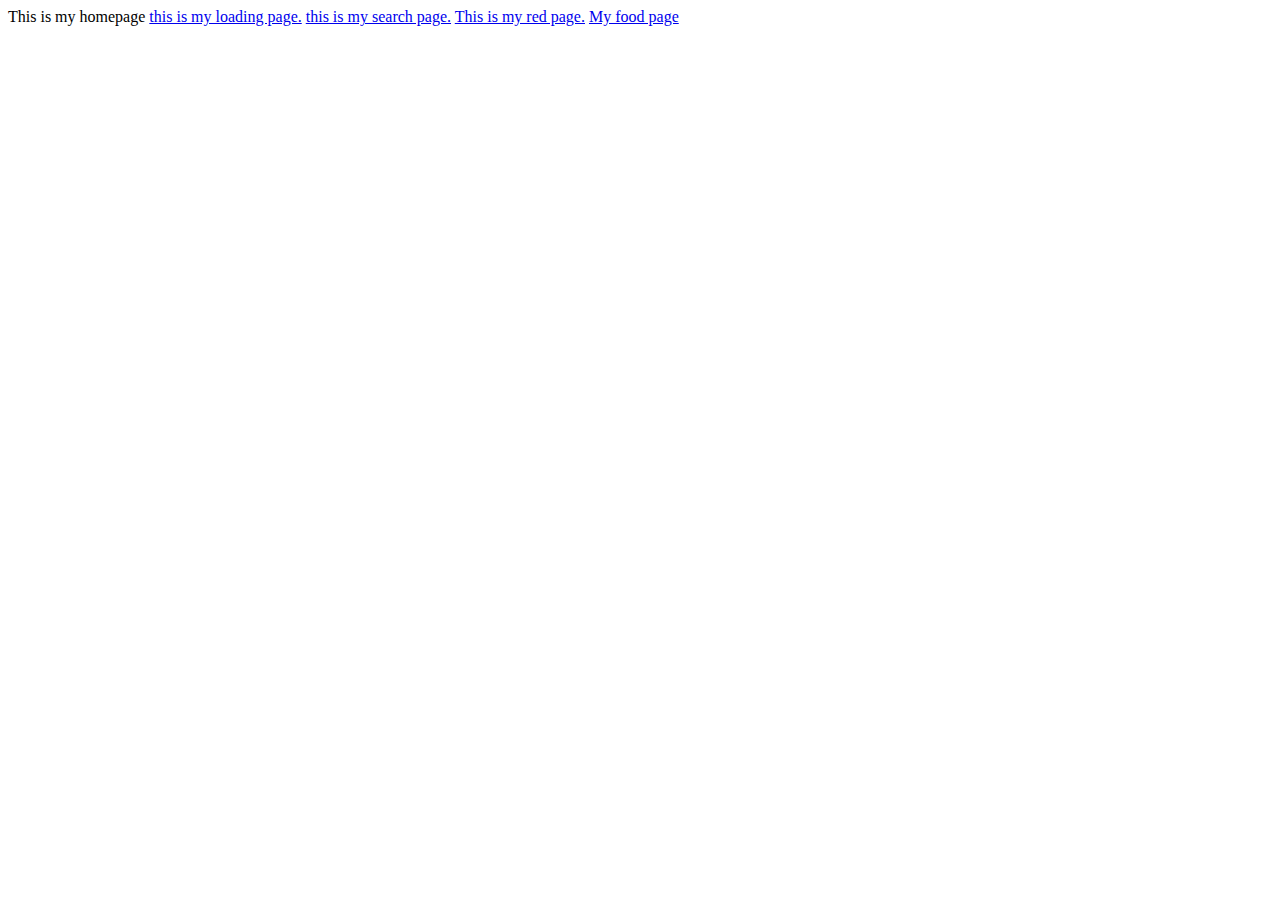
<file: index.html>
<!DOCTYPE html>
<html lang="en">
<head>
    <meta charset="UTF-8">
    <meta name="viewport" content="width=device-width, initial-scale=1.0">
    <title>Home Page</title>
</head>
<body>
    This is my homepage
    <a href="loading.html">this is my loading page.</a>
    <a href="search.html">this is my search page.</a>
    <a href="red.html">This is my red page.</a>
    <a href="expanding.html">My food page</a>
</body>
</html>
</file>
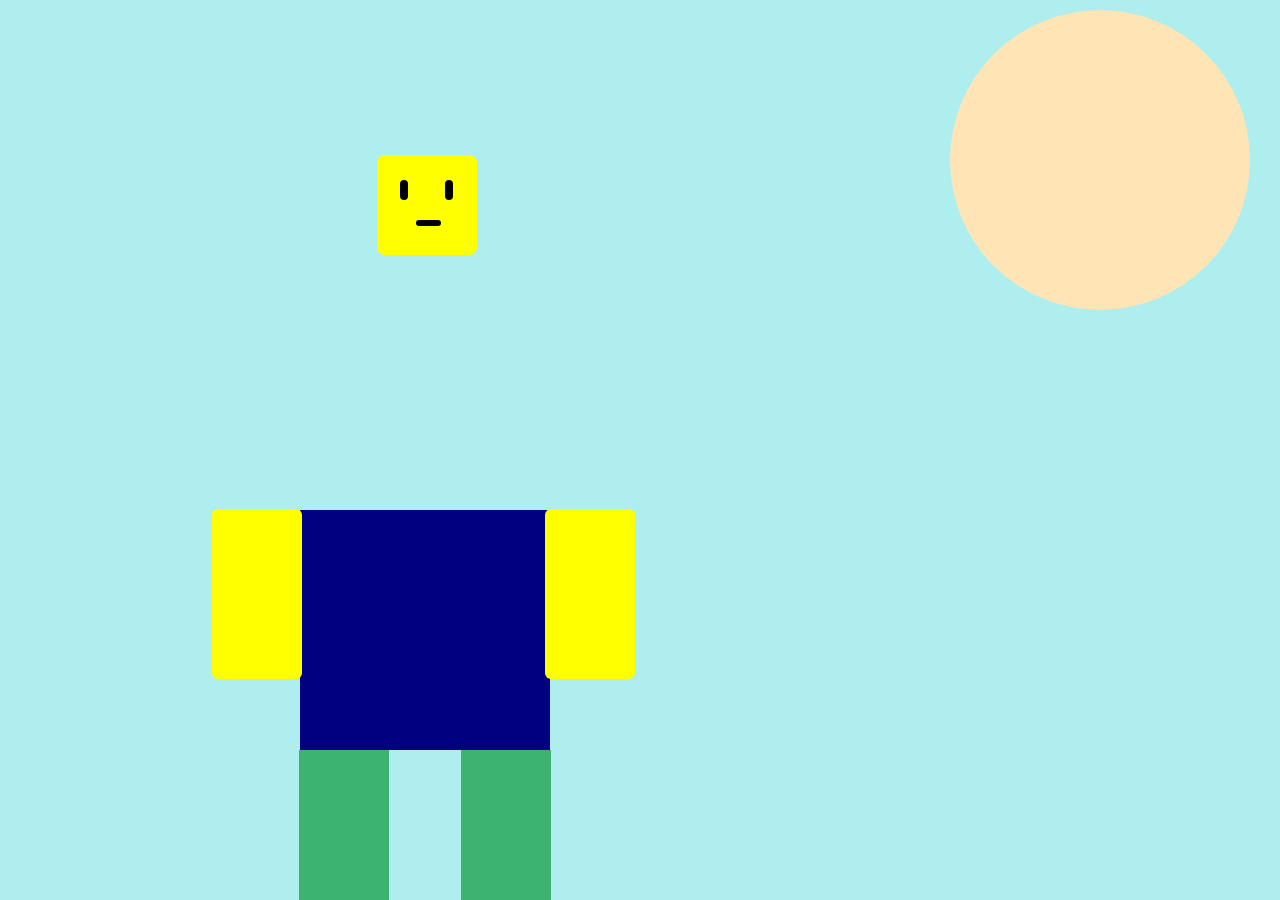
<file: art.html>
<!DOCTYPE html>
<html lang="en">
<head>
    <meta charset="UTF-8">
    <meta name="viewport" content="width=device-width, initial-scale=1.0">
    <title>CSS Art</title>
    <link rel="stylesheet" href="style/art.css">
</head>
<body>
    <div class="sun"></div>
    <div class="noobbody"></div>
    <div class="leftLeg"></div>
    <div class="rightLeg"></div>
    <div class="rightArm"></div>
    <div class="leftArm"></div>
    <div class="face"></div>
    <div class="leftEye"></div>
    <div class="rightEye"></div>
    <div class="lip"></div>
</body>
</html>
</file>
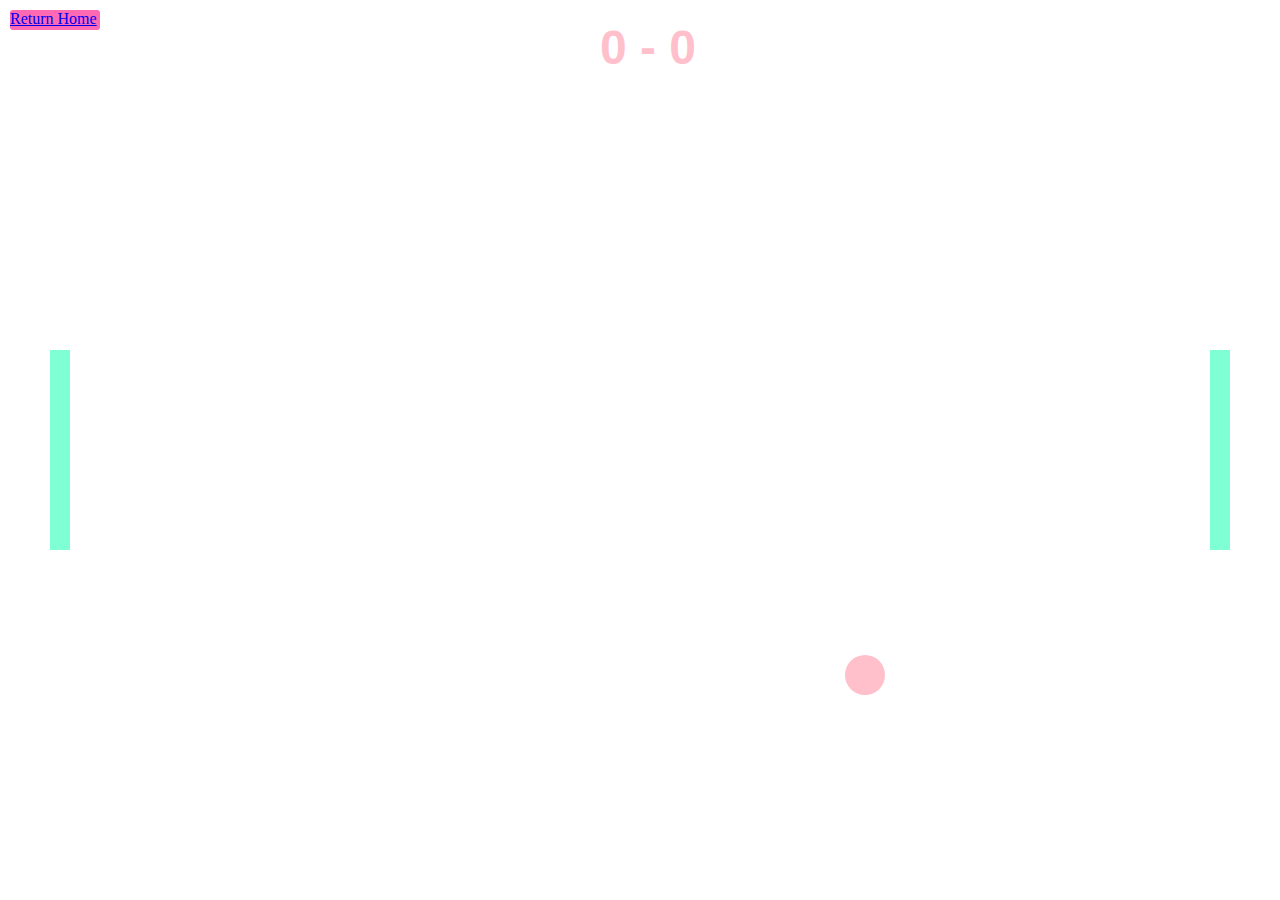
<file: ball.html>
<!DOCTYPE html>
<html lang="en">
<head>
    <meta charset="UTF-8">
    <meta name="viewport" content="width=device-width, initial-scale=1.0">
    <title>Ball</title>
    <link rel="stylesheet" href="style/ball.css">
</head>
<body>
      <div class="home">
            <a href="index.html">Return Home</a>
        </div>
        <script src="script/ball.js"></script>
</body>
</html>
</file>
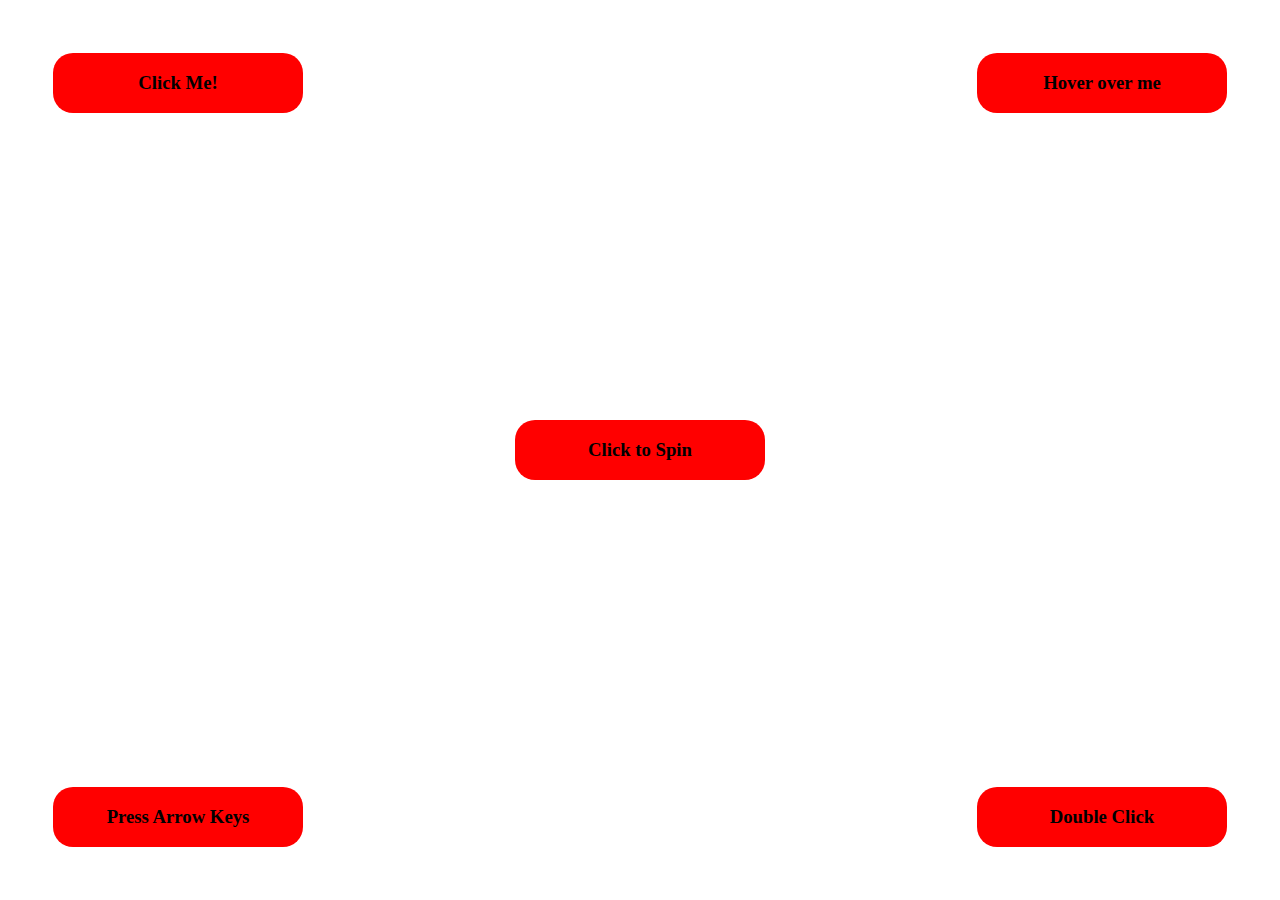
<file: event.html>
<!DOCTYPE html>
<html lang="en">
<head>
    <meta charset="UTF-8">
    <meta name="viewport" content="width=device-width, initial-scale=1.0">
    <title>Event</title>
    <link rel="stylesheet" href="style/event.css">
</head>
<body>
    <div class="rectangle click">
        <h3>Click Me!</h3>
    </div>
    <div class="rectangle move">
        <h3>Press Arrow Keys</h3>
    </div>
    <div class="rectangle spin">
        <h3>Click to Spin</h3>
    </div>
    <div class="rectangle hover">
        <h3>Hover over me</h3>
    </div>
    <div class="rectangle dblclick">
        <h3>Double Click</h3>
    </div>
    <script src="script/event.js"></script>
</body>
</html>
</file>
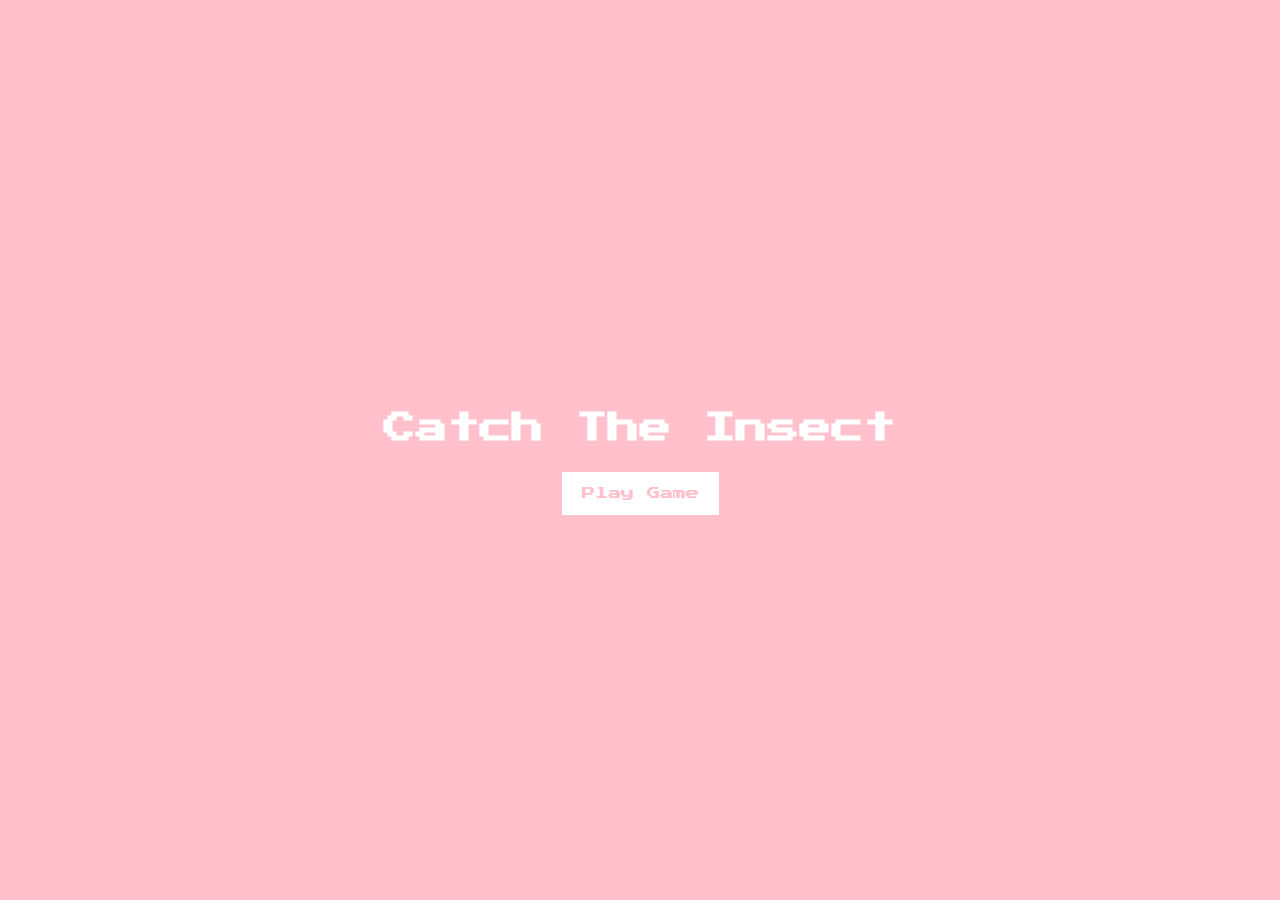
<file: insect.html>
<!DOCTYPE html>
<html lang="en">
<head>
    <meta charset="UTF-8">
    <meta name="viewport" content="width=device-width, initial-scale=1.0">
    <title>Insect Game</title>
    <link rel="stylesheet" href="style/insect.css">
</head>
<body>
    <div class="screen">
        <h1>Catch The Insect</h1>
        <button class="btn" id="start-btn">Play Game</button>
    </div>

    
    <script scr="script/insect.js"></script>
</body>
</html>
</file>
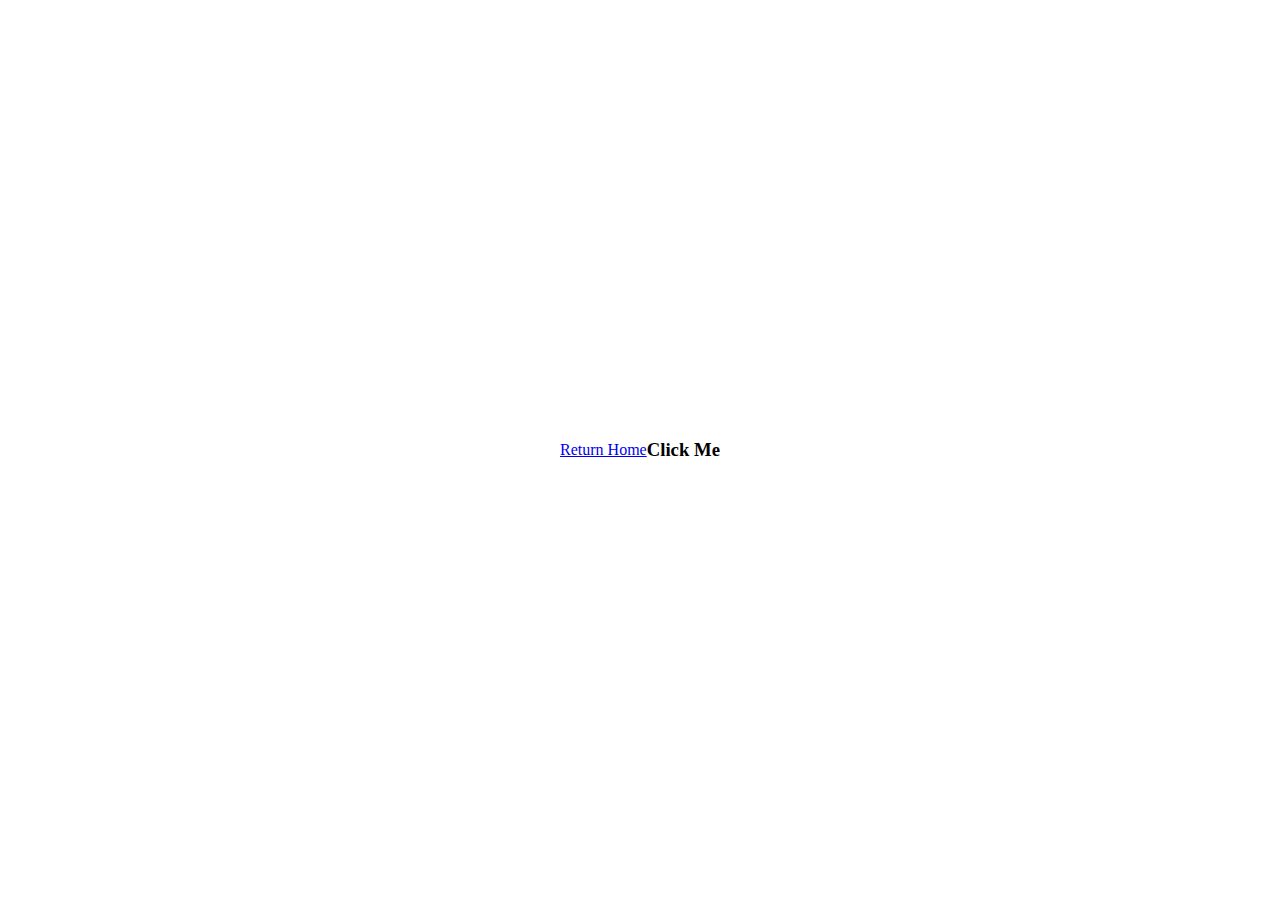
<file: interact.html>
<!DOCTYPE html>
<html lang="en">

    <head>
        <meta charset="UTF-8">
        <meta name="viewport" content="width=device-width, initial-scale=1.0">
        <title>Interactive Page</title>
        <link rel="stylesheet" href="style/interact.css">
    </head>

    <body>
        <div class="home">
            <a href="index.html">Return Home</a>
        </div>

        <section class="bg"></section>
        <div class="rectangle click">
            <h3>Click Me</h3>
        </div>
        <script src="script/interact.js"></script>
    </body>

</html>
</file>
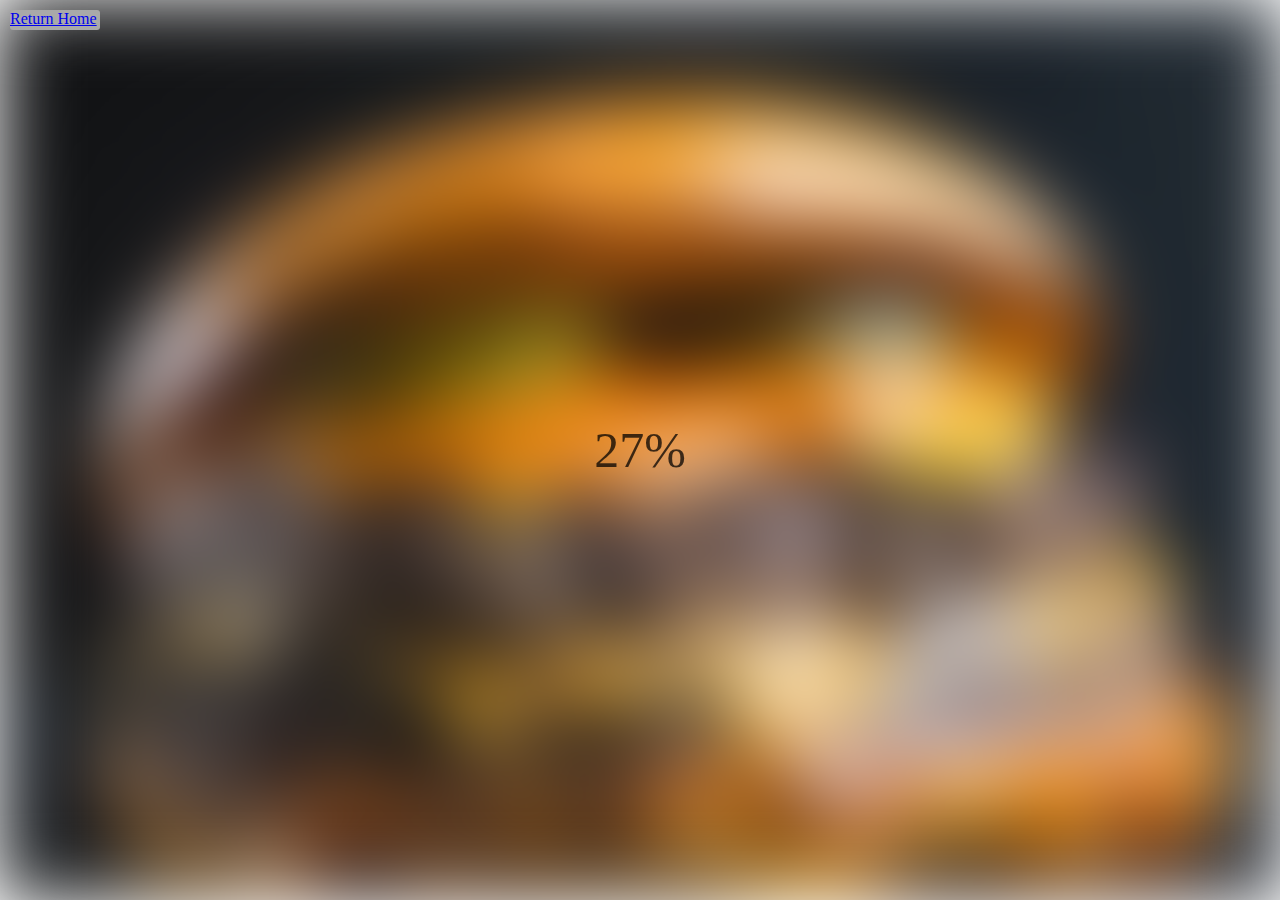
<file: loading.html>
<!DOCTYPE html>
<html lang="en">

    <head>
        <meta charset="UTF-8">
        <meta name="viewport" content="width=device-width, initial-scale=1.0">
        <title>Loading</title>
        <link rel="stylesheet" href="style/loading.css">
    </head>

    <body>
        <div class="home">
            <a href="index.html">Return Home</a>
        </div>

        <section class="bg"></section>
        <div class="loading-text">0%</div>
        <script src="script/loading.js"></script>
    </body>

</html>
</file>
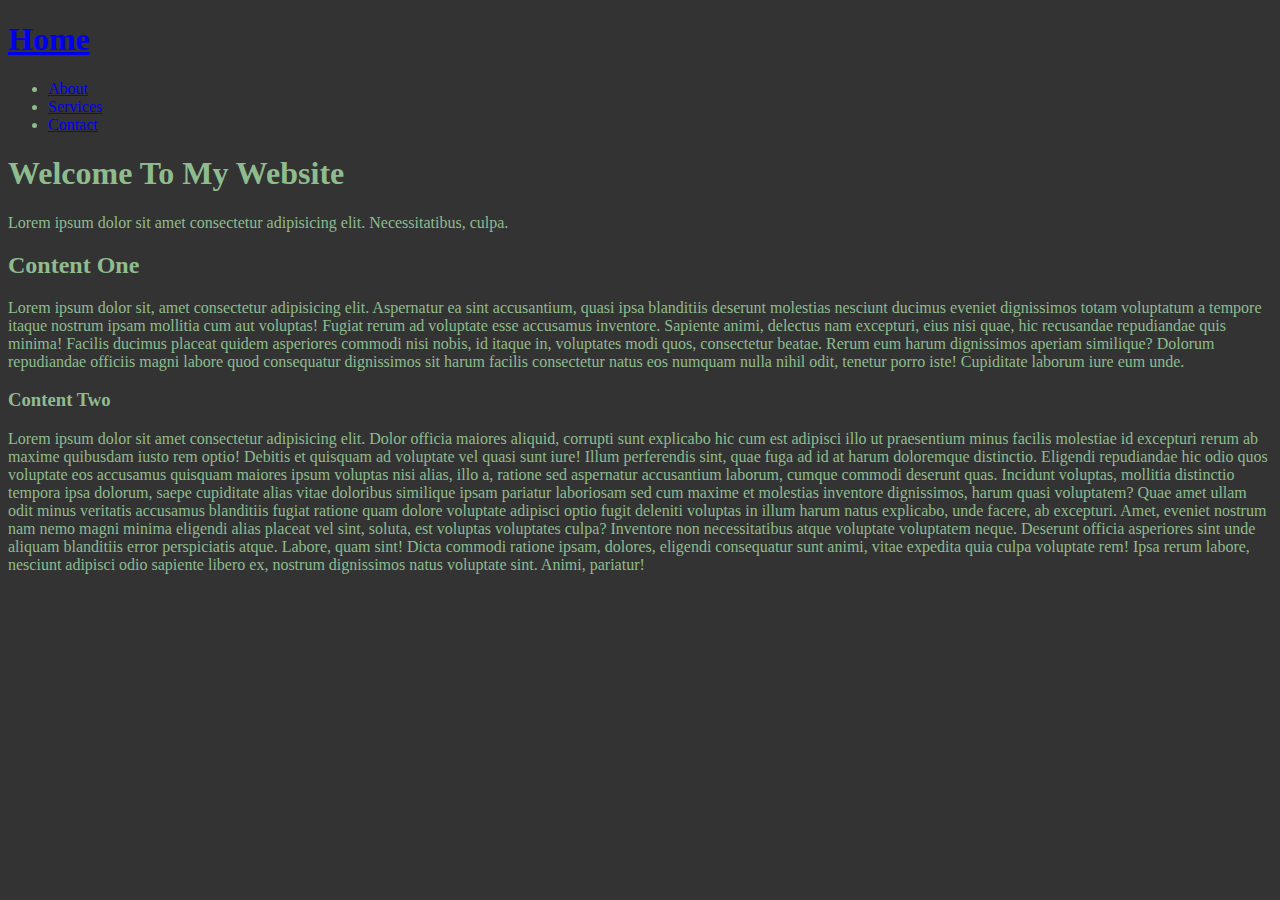
<file: nav.html>
<!DOCTYPE html>
<html lang="en">

    <head>
        <meta charset="UTF-8">
        <meta name="viewport" content="width=device-width, initial-scale=1.0">
        <title>Nav Page</title>
        <link rel="stylesheet" href="style/nav.css">
    </head>

    <body>
        <nav class="nav">
            <div class="container">
                <h1 class="logo">
                    <a href="index.html">Home</a>
                </h1>
                <ul>
                    <li>
                        <a class="current" href="nav.html">About</a>
                    </li>
                    <li>
                        <a href="#">Services</a>
                    </li>
                    <li>
                        <a href="#">Contact</a>
                    </li>
                </ul>
            </div>
        </nav>

        <div class="hero">
            <div class="container">
                <h1>Welcome To My Website</h1>
                <p> Lorem ipsum dolor sit amet consectetur adipisicing elit. Necessitatibus, culpa.</p>
            </div>
        </div>

        <section class="container content">
            <h2>Content One</h2>
            <p>Lorem ipsum dolor sit, amet consectetur adipisicing elit. Aspernatur ea sint accusantium, quasi ipsa blanditiis deserunt molestias nesciunt ducimus eveniet dignissimos totam voluptatum a tempore itaque nostrum ipsam mollitia cum aut voluptas! Fugiat rerum ad voluptate esse accusamus inventore. Sapiente animi, delectus nam excepturi, eius nisi quae, hic recusandae repudiandae quis minima! Facilis ducimus placeat quidem asperiores commodi nisi nobis, id itaque in, voluptates modi quos, consectetur beatae. Rerum eum harum dignissimos aperiam similique? Dolorum repudiandae officiis magni labore quod consequatur dignissimos sit harum facilis consectetur natus eos numquam nulla nihil odit, tenetur porro iste! Cupiditate laborum iure eum unde.</p>

            <h3>Content Two</h3>
            <p>Lorem ipsum dolor sit amet consectetur adipisicing elit. Dolor officia maiores aliquid, corrupti sunt explicabo hic cum est adipisci illo ut praesentium minus facilis molestiae id excepturi rerum ab maxime quibusdam iusto rem optio! Debitis et quisquam ad voluptate vel quasi sunt iure! Illum perferendis sint, quae fuga ad id at harum doloremque distinctio. Eligendi repudiandae hic odio quos voluptate eos accusamus quisquam maiores ipsum voluptas nisi alias, illo a, ratione sed aspernatur accusantium laborum, cumque commodi deserunt quas. Incidunt voluptas, mollitia distinctio tempora ipsa dolorum, saepe cupiditate alias vitae doloribus similique ipsam pariatur laboriosam sed cum maxime et molestias inventore dignissimos, harum quasi voluptatem? Quae amet ullam odit minus veritatis accusamus blanditiis fugiat ratione quam dolore voluptate adipisci optio fugit deleniti voluptas in illum harum natus explicabo, unde facere, ab excepturi. Amet, eveniet nostrum nam nemo magni minima eligendi alias placeat vel sint, soluta, est voluptas voluptates culpa? Inventore non necessitatibus atque voluptate voluptatem neque. Deserunt officia asperiores sint unde aliquam blanditiis error perspiciatis atque. Labore, quam sint! Dicta commodi ratione ipsam, dolores, eligendi consequatur sunt animi, vitae expedita quia culpa voluptate rem! Ipsa rerum labore, nesciunt adipisci odio sapiente libero ex, nostrum dignissimos natus voluptate sint. Animi, pariatur!</p>

        </section>
        <script src="script/nav.js"></script>
    </body>

</html>
</file>
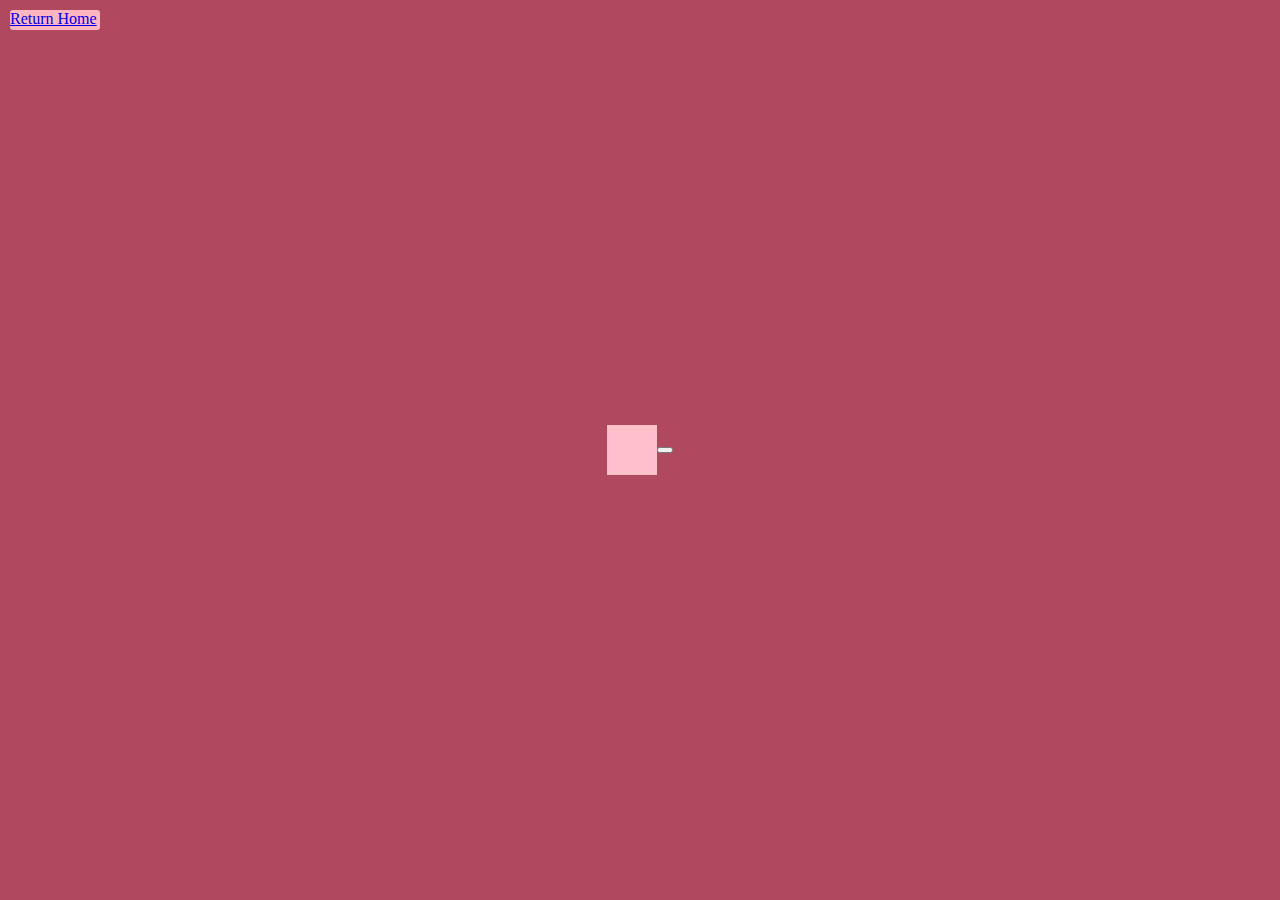
<file: red.html>
<!DOCTYPE html>
<html lang="en">

    <head>
        <meta charset="UTF-8">
        <meta name="viewport" content="width=device-width, initial-scale=1.0">
        <title>RED</title>
        <link rel="stylesheet" href="style/red.css">
    </head>

    <body>
        <div class="home">
            <a href="index.html">Return Home</a>
        </div>

        <div class="box"></div>
        <script src="script/red.js"></script>
        <button class="red">
        </button>
    </body>

</html>
</file>
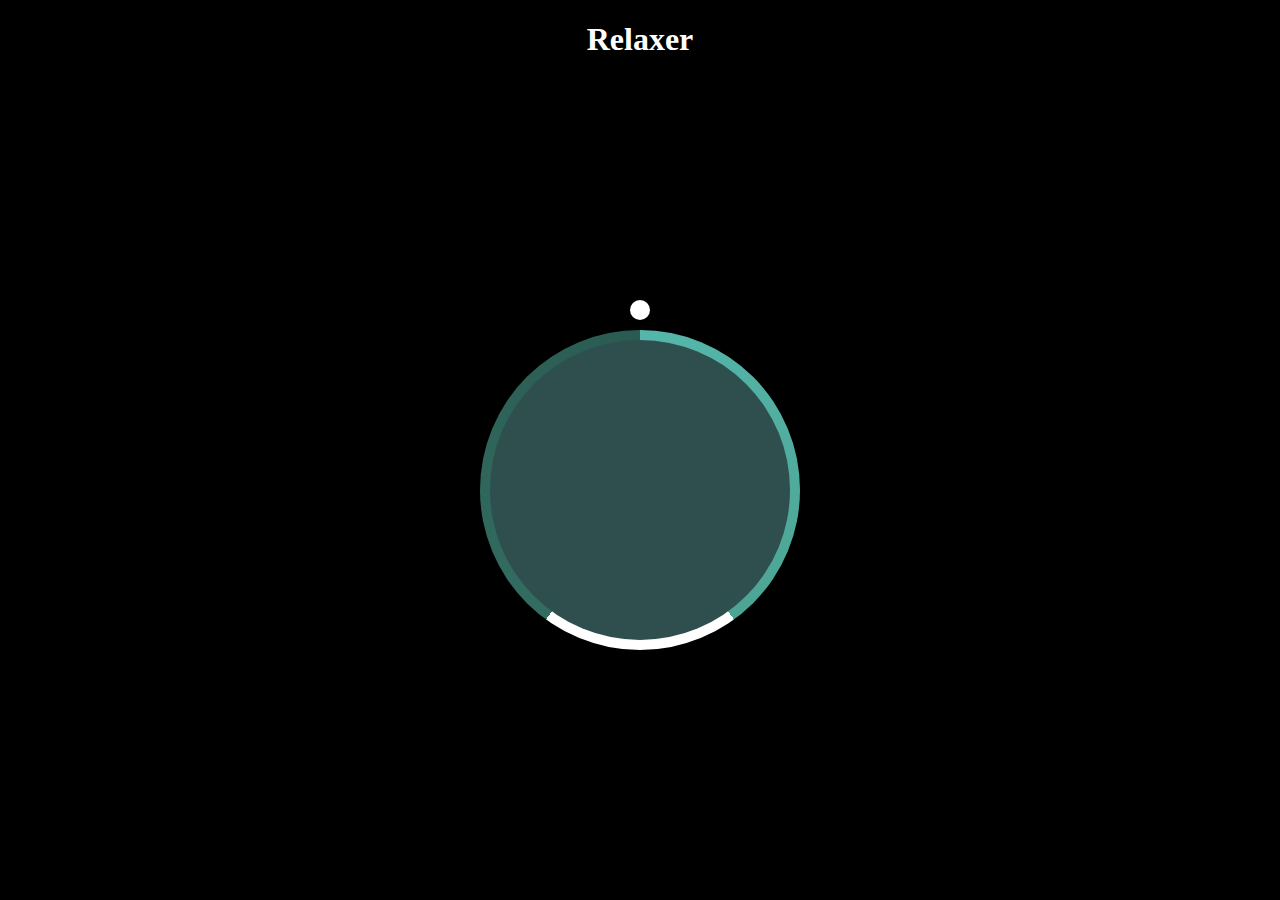
<file: relaxer.html>
<!DOCTYPE html>
<html lang="en">
<head>
    <meta charset="UTF-8">
    <meta name="viewport" content="width=device-width, initial-scale=1.0">
    <title>Relaxer</title>
    <link rel="stylesheet" href="style/relaxer.css">
</head>
<body>

    <h1>Relaxer</h1>
    <div class="container" id="container">
        <div class="circle"></div>

        <p class="text" id ="text"></p>

        <div class="pointer-container">
            <span class="pointer"></span>
        </div>
         <div class="gradient-circle"></div>
    </div>

    <script src="script/relaxer.js"></script>
</body>
</html>
</file>
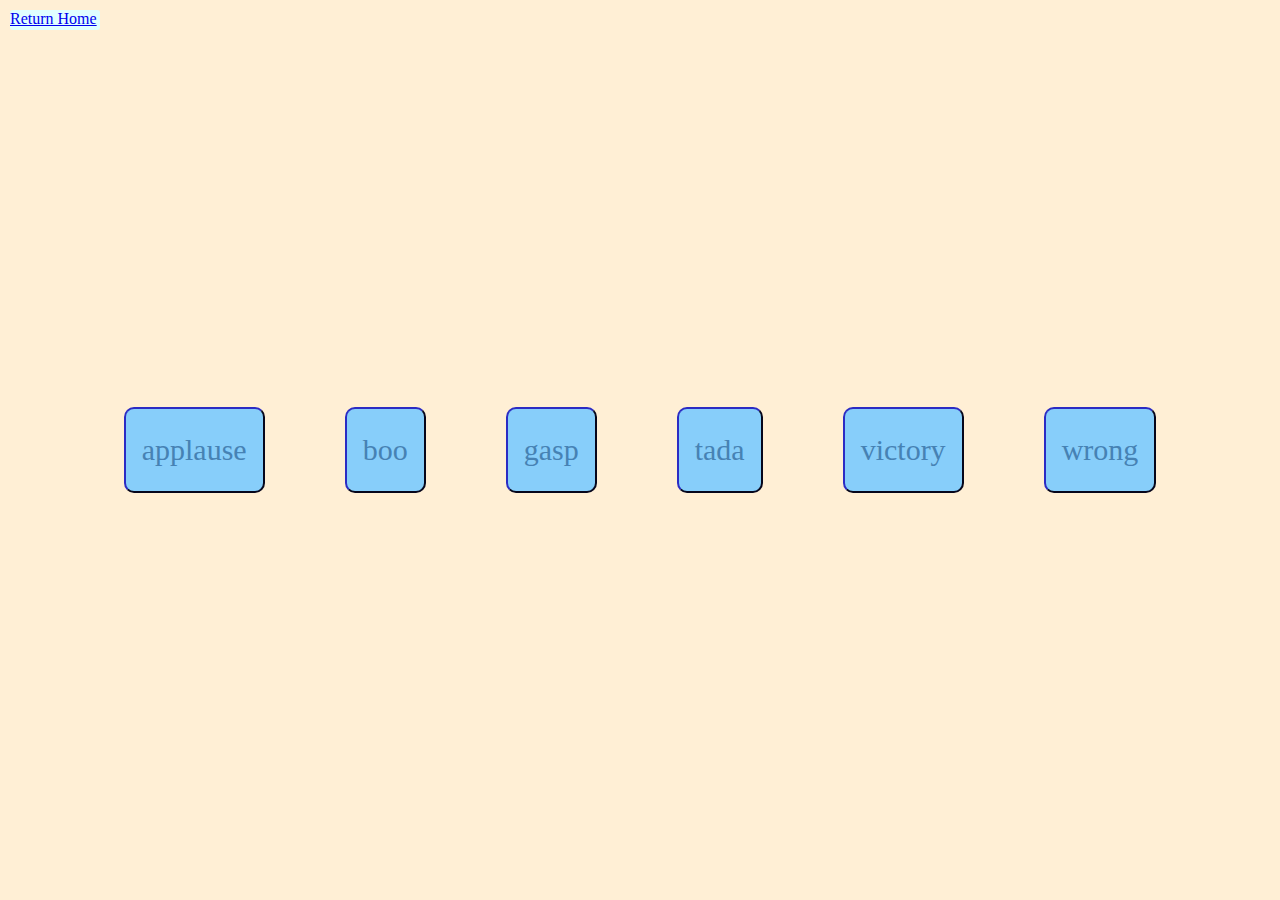
<file: sound.html>
<!DOCTYPE html>
<html lang="en">

    <head>
        <meta charset="UTF-8">
        <meta name="viewport" content="width=device-width, initial-scale=1.0">
        <title>Sound</title>
        <link rel="stylesheet" href="style/sound.css">
    </head>

    <body>
        <div class="home">
            <a href="index.html">Return Home</a>
        </div>

        <audio src="sounds/applause.mp3" class="applause"></audio>
        <audio src="sounds/boo.mp3" class="boo"></audio>
        <audio src="sounds/gasp.mp3" class="gasp"></audio>
        <audio src="sounds/tada.mp3" class="tada"></audio>
        <audio src="sounds/victory.mp3" class="victory"></audio>
        <audio src="sounds/wrong.mp3" class="wrong"></audio>
        <div class="buttons"></div>
        <script src="script/sound.js"></script>

        <body>

        </html>
</file>
<file: style/art.css>
* {
    box-sizing: border-box;
}

body {
    background: paleturquoise;
    display: flex;
    height: 100vh;
    align-items: center;
    justify-content: center;
    margin: 0;
}

.sun {
    position: absolute;
    display: flex;
    align-items: center;
    justify-content: center;
    height: 300px;
    width: 300px;
    background: moccasin;
    border-radius: 300px;
    right: 30px;
    top:10px;
}

.noobbody {
    position: absolute;
    display: flex;
    align-items: center;
    justify-content: center;
    height: 240px;
    width: 250px;
    background: navy;
    bottom: 150px;
    left: 300px;
}

.leftLeg {
    position: absolute;
    display: flex;
    align-items: center;
    justify-content: center;
    height: 150px;
    width: 90px;
    background: MediumSeaGreen;
    left: 299px;
    bottom: 0px;
}

.rightLeg {
    position: absolute;
    display: flex;
    align-items: center;
    justify-content: center;
    height: 150px;
    width: 90px;
    background: MediumSeaGreen;
    left: 461px;
    bottom: 0px;
}

.rightArm {
    position: absolute;
    display: flex;
    align-items: center;
    justify-content: center;
    height: 170px;
    width: 90px;
    background: yellow;
    left: 545px;
    bottom: 221px;
    border-radius: 6px;
}

.leftArm {
    position: absolute;
    display: flex;
    align-items: center;
    justify-content: center;
    height: 170px;
    width: 90px;
    background: yellow;
    left: 212px;
    bottom: 221px;
    border-radius: 6px;
}

.face {
    position: absolute;
    display: flex;
    align-items: center;
    justify-content: center;
    height: 100px;
    width: 100px;
    background: yellow;
    left: 377px;
    top: 155px;
    border-radius: 8px;
}

.leftEye {
    position: absolute;
    display: flex;
    align-items: center;
    justify-content: center;
    height: 20px;
    width: 8px;
    background: black;
    border-radius: 8px;
    left: 400px;
    top: 180px;
}

.rightEye {
    position: absolute;
    display: flex;
    align-items: center;
    justify-content: center;
    height: 20px;
    width: 8px;
    background: black;
    border-radius: 8px;
    left: 445px;
    top: 180px;
}

.lip {
    position: absolute;
    display: flex;
    align-items: center;
    justify-content: center;
    height: 6px;
    width: 25px;
    background: black;
    border-radius: 8px;
    top: 220px;
    left: 416px;
}
</file>
<file: style/ball.css>
.home {
    width: 90px;
    height: 20px;
    background: hotpink;
    position: absolute;
    top: 10px;
    left: 10px;
    border-radius: 3px;
}
</file>
<file: style/event.css>
* {
    box-sizing: border-box;
}


body {
    display: flex;
    height: 100vh;
    align-items: center;
    justify-content: center;
    margin: 0;
}


.rectangle {
    height: 60px;
    width: 250px;
    background: red;
    margin: 3px;
    border-radius: 20px;
    display: flex;
    justify-content: center;
    align-items: center;
}

.hover {
    position: absolute;
    top: 50px;
    right: 50px;
}

.move {
    position: absolute;
    bottom: 50px;
    left: 50px
}

.dblclick {
    position: absolute;
    bottom: 50px;
    right: 50px;
}

.click {
    position: absolute;
    top: 50px;
    left: 50px;
}



.start {
    animation: spin 1s linear infinite;
}


@keyframes spin {
    from {
        transform: rotate(0deg);
    }
    to {
        transform: rotate(360deg);
    }
}
</file>
<file: style/insect.css>
@import url('https://fonts.googleapis.com/css2?family=Press+Start+2P&display=swap');

* {
    box-sizing: border-box;
}

body {
    font-family: "Press Start 2P", system-ui;
    background: pink;
    color: #ffffff;
    height: 100vh;
    overflow: hidden;
    margin: 0;
    text-align: center;
}

.screen {
    height: 100vh;
    width: 100vw;
    display: flex;
    align-items: center;
    justify-content: center;
    flex-direction: column;
}

.screen.up {
    margin-top: -100vh;
}

h1 {
    line-height: 1.4;
}

.btn {
    border: 0;
    background: #ffffff;
    color: pink;
    padding: 15px 20px;
    cursor: pointer;
    font-family: "Press Start 2P", system-ui;
}

.btn:hover {
    opacity: 0.9;
}

.insects-list {
    display: flex;
    flex-wrap: wrap;
    justify-content: center;
    list-style-type: none;
    padding: 0px;
}

.insects-list li {
    margin: 10px;
}

.choose-insect-btn {
    background: transparent;
    color: #ffffff;
    border: 2px solid #ffffff;
    cursor: pointer;
    font-family: "Press Start 2P", system-ui;
    width: 150px;
    height: 150px;
}

.choose-insect-btn:hover {
    background: #ffffff;
    color: #516dff;
}

.choose-insect-btn:active {
    background: #ffffff;
    opacity: 0.7;
}

.choose-insect-btn img {
    width: 100px;
    height: 100px;
    object-fit: contain;
}

.game-container {
    position: relative;
}

.time {
    position: absolute;
    top: 20px;
    left: 20px;
}

.score {
    position: absolute;
    top: 20px;
    right: 20px;
}

.message {
    line-height: 1.7;
    background: #000000;
    width: 100%;
    padding: 20px;
    z-index: 100;
    text-align: center;
    position: absolute;
    opacity: 0;
}

.message.visible {
    opacity: 1;
}

.insect {
    width: 100px;
    height: 100px;
}
</file>
<file: style/interact.css>
*{
    box-sizing: border-box;
}

body {
    display: flex;
    height: 100vh;
    align-items: center;
    justify-content: center;
    margin: 0;
}
</file>
<file: style/loading.css>
* {
    box-sizing: border-box;
}

body {
    height: 100vh;
    display: flex;
    align-items: center;
    justify-content: center;
    margin: 0;
}

.loading-text {
    font-size: 50px;
    opacity: 1;
}

.bg {
    width: 100vw;
    height: 100vh;
    background-image: url('bu.avif');
    position: absolute;
    background-repeat: no-repeat;
    background-size: cover;
    background-position: center;
    z-index: -1;
    filter: blur(50px)
}

.home {
    width: 90px;
    height: 20px;
    background: darkgrey;
    position: absolute;
    top: 10px;
    left: 10px;
    border-radius: 3px;
}
</file>
<file: style/nav.css>
* {
    box-sizing:border-box;
}



body{
    background: #333333;
    color: darkseagreen;
}
</file>
<file: style/red.css>
body {
    height:100vh;
    display: flex;
    align-items: center;
    justify-content: center;
    margin: 0;
    background: rgb(176,72,96);
}

.box {
    height: 50px;
    width: 50px;
    background: pink;
}

.home {
    width: 90px;
    height: 20px;
    background: lightpink;
    position: absolute;
    top: 10px;
    left: 10px;
    border-radius: 3px;
}
</file>
<file: style/relaxer.css>
* {
    box-sizing: border-box;
}

body {
    background: black;
    color: white;
    min-height: 100vh;
    overflow: hidden;
    display: flex;
    flex-direction: column;
    align-items: center;
    margin: 0;
}

.container {
    display: flex;
    align-items: center;
    justify-content: center;
    margin: auto;
    height: 300px;
    width: 300px;
    position: relative;
    transform: scale(1);
}

.circle {
    background: darkslategrey;
    height: 100%;
    width: 100%;
    border-radius: 50%;
    position: absolute;
    top: 0px;
    left: 0px;
    z-index: -1;
}

.gradient-circle {
    background: conic-gradient(
        #55b7ab 0%,
        #4ca493 40%,
        #ffffff 40%,
        #ffffff 60%,
        #336d62 60%,
        #2a5b52 100%
    );
    height: 320px;
    width: 320px;
    z-index: -2;
    border-radius: 50%;
    position: absolute;
    top: -10px;
    left: -10px;
}

.pointer {
    background: white;
    border-radius: 300px;
    width: 20px;
    height: 20px;
    display: block;
    transform-origin: bottom center;

}

.pointer-container {
    position: absolute;
    top: -40px;
    left: 140px;
    width: 20px;
    height: 190px;
    transform-origin: bottom center;
    animation: rotate 7.5s linear forwards infinite;
}

@keyframes rotate {
    from {
        transform: rotate(0deg);
    }
    to {
        transform: rotate(360deg);
    }
}

@keyframes grow {
    from {
        transform: scale(1);
    }
    to {
        transform: scale(1.2);
    }
}

.container.grow {
    animation: grow 3s linear forwards;
}
</file>
<file: style/sound.css>
@import <link href="https://fonts.googleapis.com/css2?family=DM+Sans:ital,wght@0,400;0,700;1,400;1,700&display=swap" rel="stylesheet">


* {
    box-sizing: border-box;

}

body {
    height: 100vh;
    display: flex;
    align-items: center;
    justify-content: center;
    margin: 0;
    background: PapayaWhip;
    font-family: 'garamond', serif;
}

.buttons {

}

.btn {
    background: lightskyblue;
    color: steelblue;
    margin: 2.5rem;
    padding: 1.5rem 1rem;
    font-size: 30px;
    border-radius: 10px;
    border-color: midnightblue;
    cursor: pointer;
    font-family: 'garamond', serif;
}

.btn:hover {
    opacity: 0.88;
}
.home {
    width: 90px;
    height: 20px;
    background: lightcyan;
    position: absolute;
    top: 10px;
    left: 10px;
    border-radius: 3px;
}
</file>
